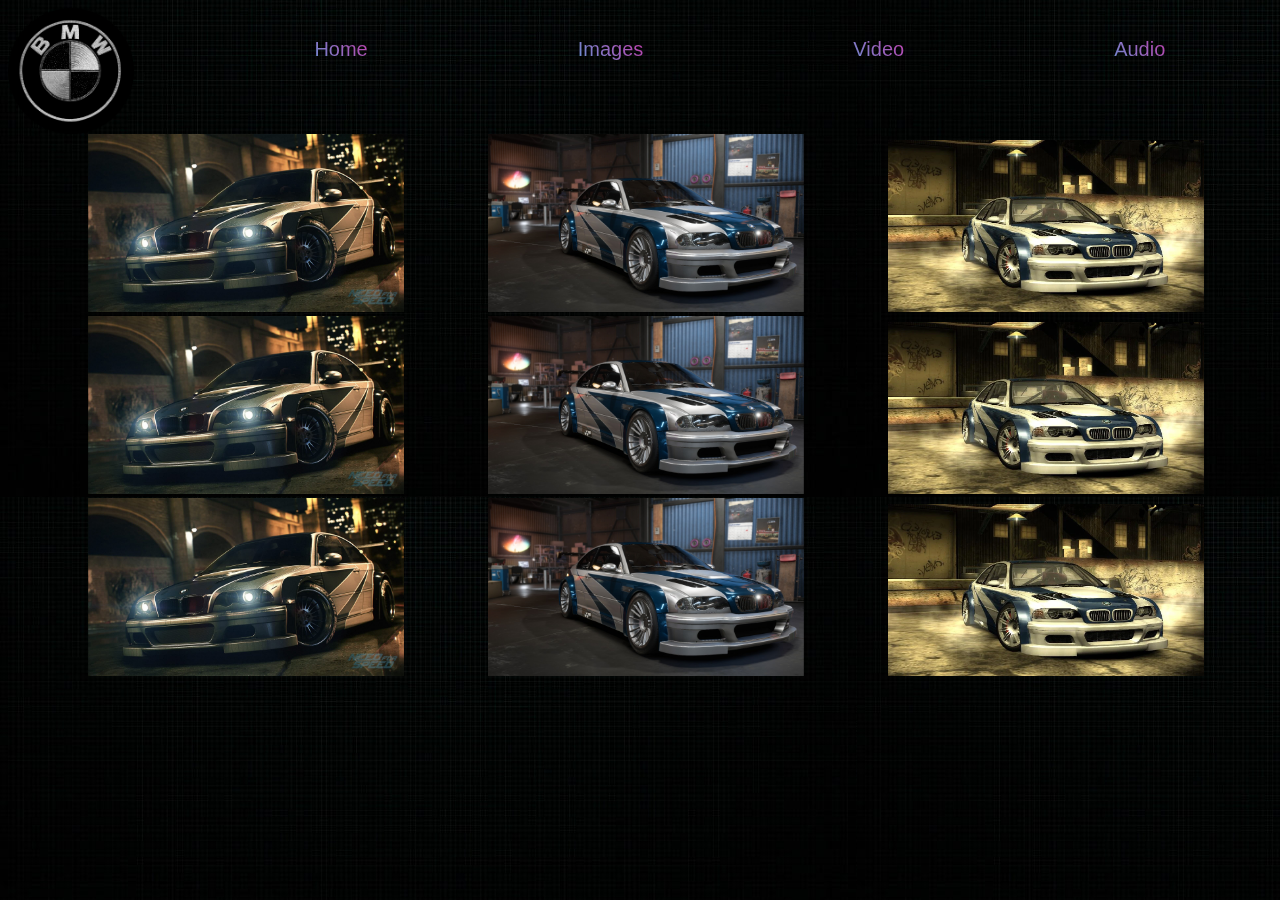
<file: images.html>
<!DOCTYPE html>
<html lang="en">
<head>
    <link rel="stylesheet" href="style.css">
    <title>Document</title>
</head>
<body>
    <div class="container">
        <img class="logo" src="./1687319908_myskillsconnect-com-p-bmv-znachok-foto-na-chernom-fone-15-round.png" alt="">
        <a class="btn1" href="index.html">Home</a>
        <a class="btn1" href="images.html">Images</a>
        <a class="btn1" href="video.html">Video</a>
        <a class="btn1" href="audio.html">Audio</a>
      </div>
      <img class="item" src="./need-for-speed_-most-wanted-hd-wallpapers-33426-1100783.jpg" alt="">
      <img class="item" src="./NFS-Payback-BMW-M3-E46-Most-Wanted-Album-on-Imgur.jpg" alt="">
      <img class="item" src="./NFS_Most_Wanted_BMW_M3_GTR.webp" alt=""><br>
      <img class="item" src="./need-for-speed_-most-wanted-hd-wallpapers-33426-1100783.jpg" alt="">
      <img class="item" src="./NFS-Payback-BMW-M3-E46-Most-Wanted-Album-on-Imgur.jpg" alt="">
      <img class="item" src="./NFS_Most_Wanted_BMW_M3_GTR.webp" alt=""><br>
      <img class="item" src="./need-for-speed_-most-wanted-hd-wallpapers-33426-1100783.jpg" alt="">
      <img class="item" src="./NFS-Payback-BMW-M3-E46-Most-Wanted-Album-on-Imgur.jpg" alt="">
      <img class="item" src="./NFS_Most_Wanted_BMW_M3_GTR.webp" alt=""><br>
</body>
</body>
</body>
</html>
</file>
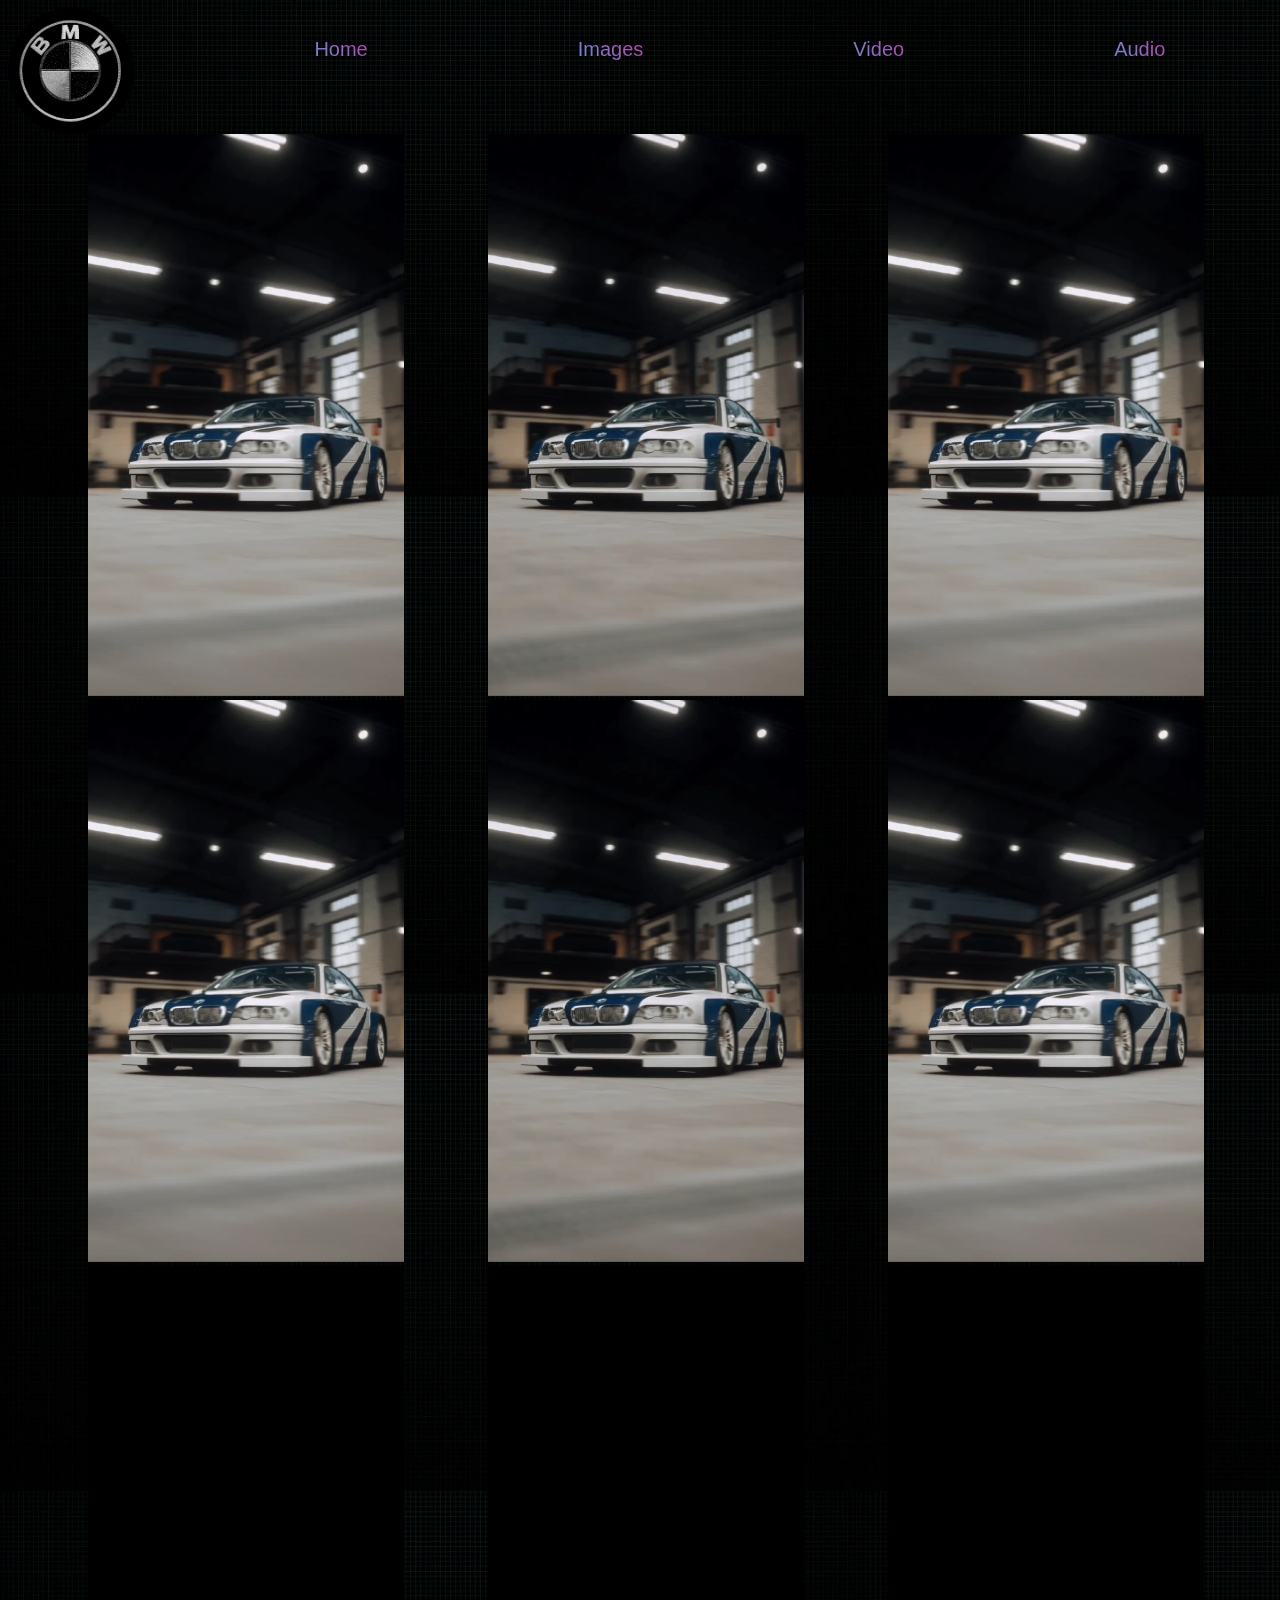
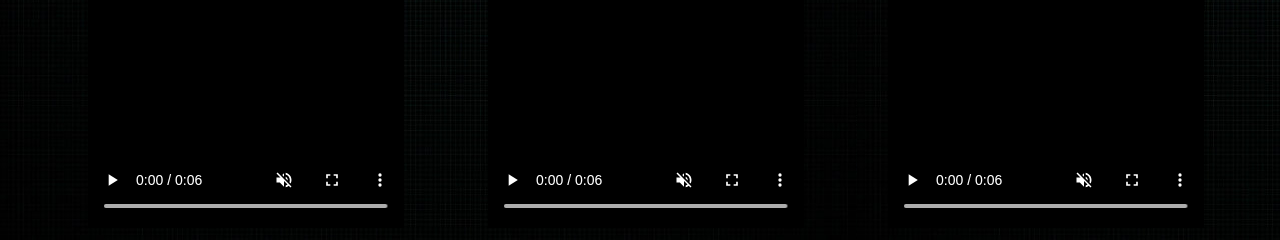
<file: video.html>
<!DOCTYPE html>
<html lang="en">
<head>
    <link rel="stylesheet" href="style.css">
    <title>Document</title>
</head>
<body>
    <div class="container">
        <img class="logo" src="./1687319908_myskillsconnect-com-p-bmv-znachok-foto-na-chernom-fone-15-round.png" alt="">
        <a class="btn1" href="index.html">Home</a>
        <a class="btn1" href="images.html">Images</a>
        <a class="btn1" href="video.html">Video</a>
        <a class="btn1" href="audio.html">Audio</a>
      </div>
     
      <video  loop autoplay muted controls class="item1" src="./video_2023-12-12_22-52-03.mp4"></video>
      <video loop autoplay muted controls class="item1" src="./video_2023-12-12_22-52-03.mp4"controls></video>
      <video loop autoplay muted controls class="item1" src="./video_2023-12-12_22-52-03.mp4"controls></video> <br>
      <video  loop autoplay muted controls class="item1" src="./video_2023-12-12_22-52-03.mp4"></video>
      <video loop autoplay muted controls class="item1" src="./video_2023-12-12_22-52-03.mp4"controls></video>
      <video loop autoplay muted controls class="item1" src="./video_2023-12-12_22-52-03.mp4"controls></video> <br>
      <video  loop autoplay muted controls class="item1" src="./video_2023-12-12_22-52-03.mp4"></video>
      <video loop autoplay muted controls class="item1" src="./video_2023-12-12_22-52-03.mp4"controls></video>
      <video loop autoplay muted controls class="item1" src="./video_2023-12-12_22-52-03.mp4"controls></video> <br>
</body>
</html>
</file>
<file: style.css>
body{
background-image: url(./photo_2023-12-12_22-40-29.jpg);
}
a{
    padding: 30px;
    text-decoration: none;
    color: white;
    margin-left: 150px;
     
    font-size: 20px;
    
    font-family: Arial, Helvetica, sans-serif;
    color: #ff0000;
    background: linear-gradient(45deg,rgb(0, 247, 255),rgb(255, 0, 144));
    -webkit-background-clip: text;
    -webkit-text-fill-color: transparent;

}
.logo{
    width: 10%;
    display: inline-block;
}
.container{
    display: flex;
}
.item{
    width: 25%;
    margin-left: 80px;
}
.item1{
    width: 25%;
    margin-left: 80px;
}
.item2{
    width: 25%;
    margin-left: 80px;
}
.pz{
    margin-top: -100px;
}
</file>
